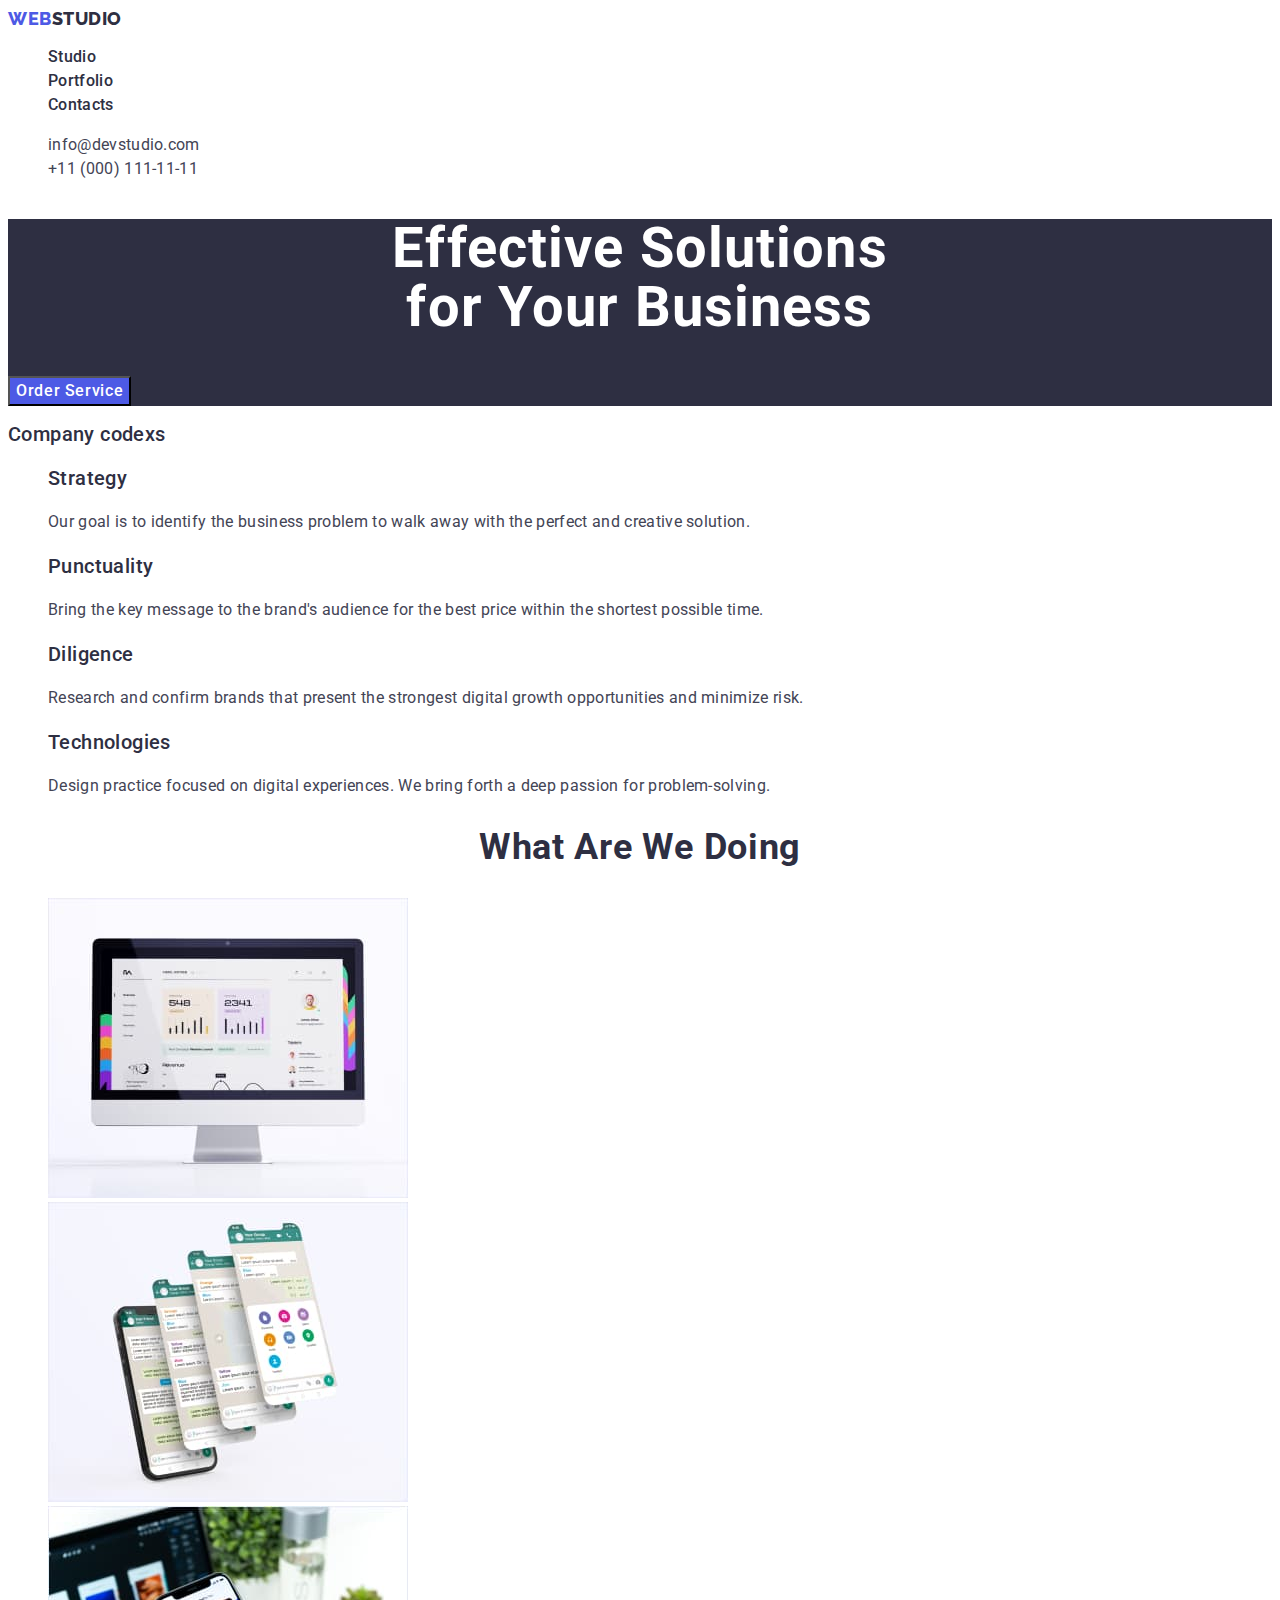
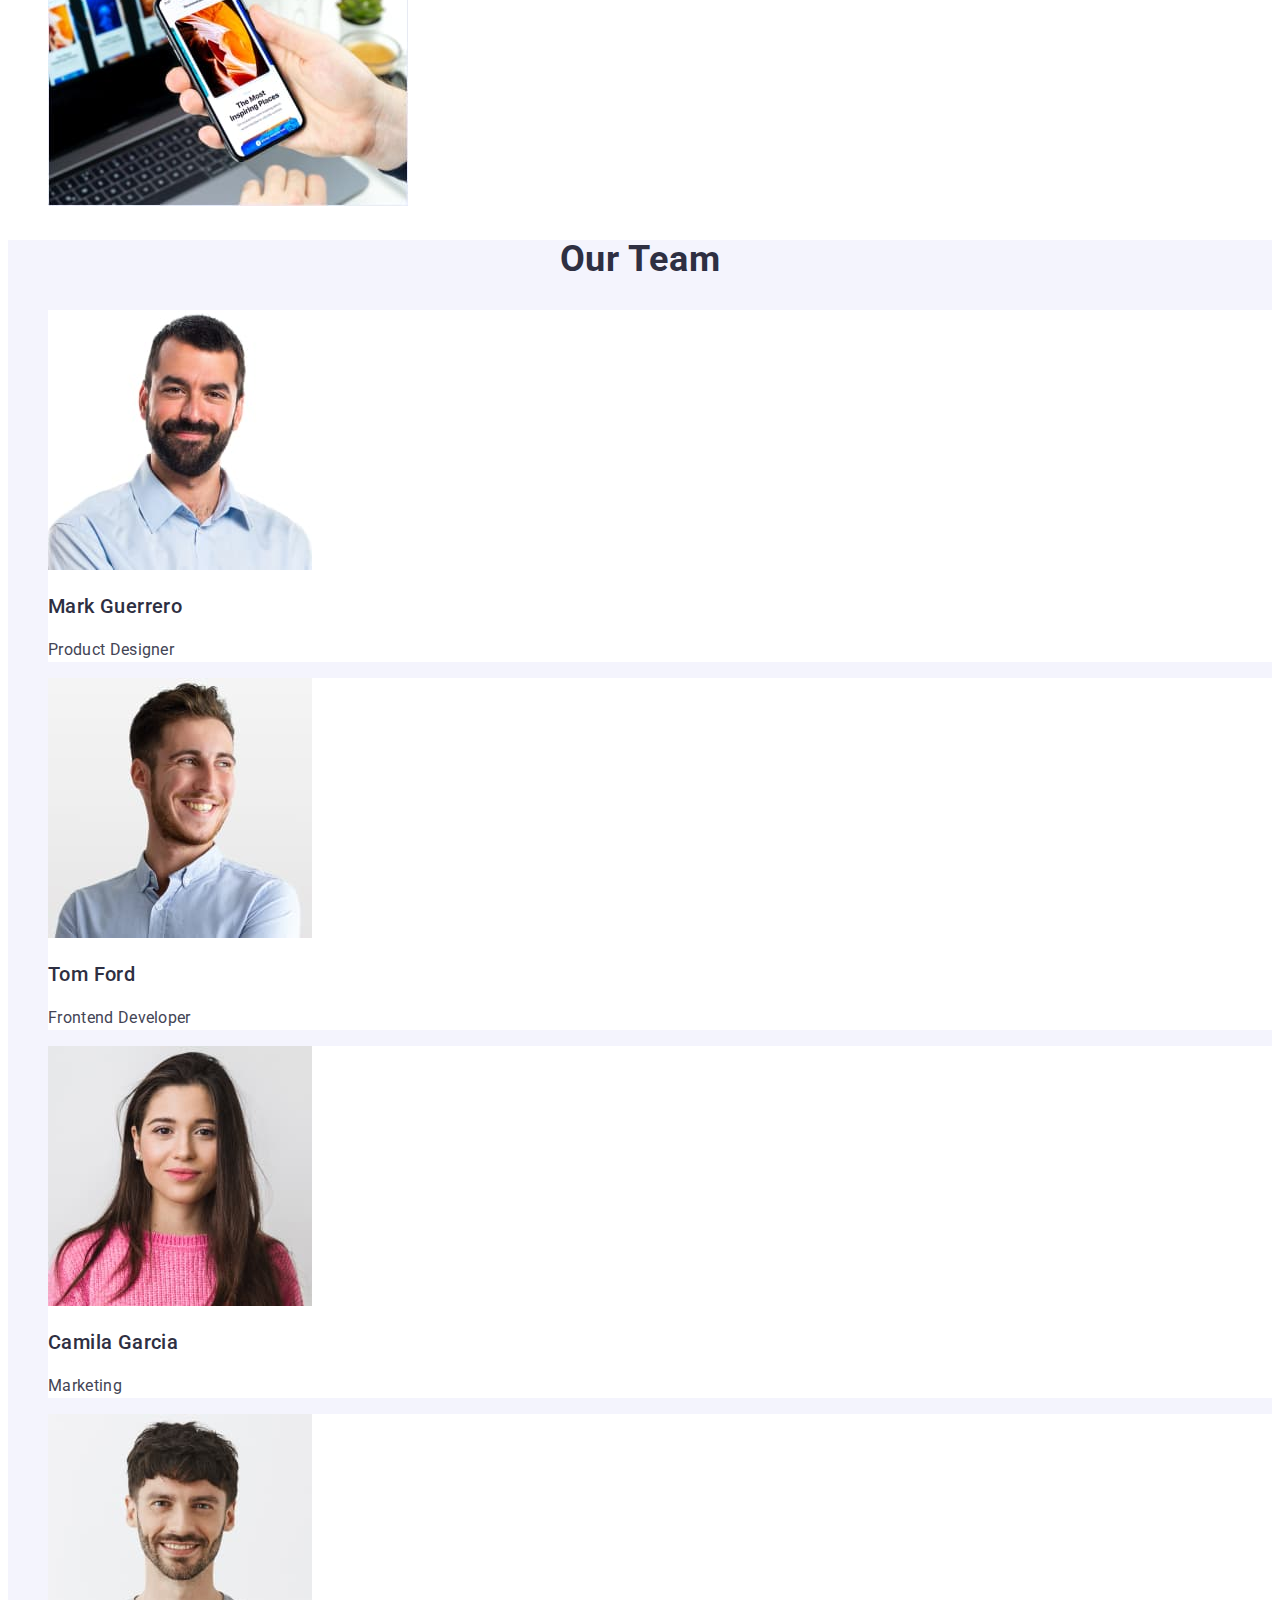
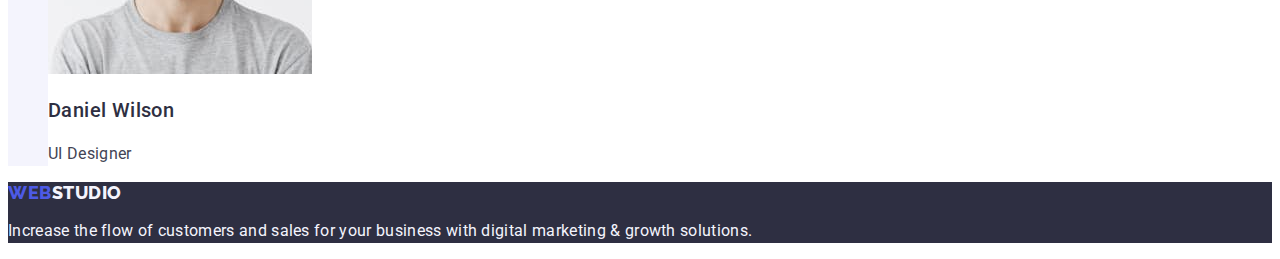
<file: index.html>
<!DOCTYPE html>
<html lang="en">
<meta charset="UTF-8">
<meta name="viewport" content="width=device-width, initial-scale=1.0">
<link rel="preconnect" href="https://fonts.googleapis.com">
<link rel="preconnect" href="https://fonts.googleapis.com">
<link rel="preconnect" href="https://fonts.gstatic.com" crossorigin>
<link rel="preconnect" href="https://fonts.googleapis.com">
<link rel="preconnect" href="https://fonts.gstatic.com" crossorigin>
<link
    href="https://fonts.googleapis.com/css2?family=Montserrat:wght@400;700&family=Raleway:wght@800&family=Roboto:wght@400;500;700;900&display=swap"
    rel="stylesheet">
<link rel="stylesheet" href="./css/styles.css">
<title>WebStudio</title>
</head>

<body>
    <header>
        <!-- Logo,Navigation,Contact -->
        <!-- Navigation -->
        <nav>
            <a href="./index.html" class="text-logo link">Web<span class="text-logo-studio">Studio</span></a>
            <ul class="list">
                <li><a href="./index.html" class="navigationpanel link">Studio</a></li>
                <li><a href="./portfolio.html" class="navigationpanel link">Portfolio</a></li>
                <li><a href="" class="navigationpanel link">Contacts</a></li>
            </ul>
        </nav>

        <address class="styless-address">
            <ul class="list">
                <li><a href="mailto:info@devstudio.com" class="contact-date link">info@devstudio.com</a></li>
                <li><a href="tel:+110001111111" class="contact-date link">+11 (000) 111-11-11</a></li>
            </ul>
        </address>


    </header>
    <main>
        <!-- 1 -->
        <section class="intro">
            <!-- заголовок сайту -->
            <h1 class="text-intro">Effective Solutions <br>
                for Your Business</h1>
            <!-- Кнопка на сайті -->
            <button type="button" class="button-home">Order Service</button>
        </section>

        <!-- Опис політики компанії 2-->
        <section>
            <h2 class="company-codexs-h">Company codexs</h2>
            <ul class="list">
                <li>
                    <h3 class="strategi-text">Strategy</h3>
                    <p class="strategi-description">
                        Our goal is to identify the business
                        problem to walk away with the perfect and creative solution.
                    </p>
                </li>
                <li>
                    <h3 class="strategi-text">Punctuality</h3>
                    <p class="strategi-description">
                        Bring the key message to the brand's audience for the best price within the shortest possible
                        time.
                    </p>
                </li>
                <li>
                    <h3 class="strategi-text">Diligence</h3>
                    <p class="strategi-description">
                        Research and confirm brands that present the strongest digital growth opportunities and minimize
                        risk.
                    </p>
                </li>
                <li>
                    <h3 class="strategi-text">Technologies</h3>
                    <p class="strategi-description">
                        Design practice focused on digital experiences. We bring forth a deep passion for
                        problem-solving.
                    </p>
                </li>

            </ul>
        </section>

        <!-- Зображення робочих процесів компанії 3-->
        <section>
            <h2 class="section-h">What are we doing</h2>
            <ul class="list">
                <li><img src="./images/mainpage/laptop_screen_image.jpg" alt="Laptop_screen_image" width="360"
                        height="300">
                </li>
                <li><img src="./images/mainpage/program_in_smartphon_image.jpg" alt="Program_in_smartphon_image"
                        width="360" height="300"></li>
                <li><img src="./images/mainpage/work_in_laptop_and_mobile_image.jpg"
                        alt="Work_in_laptop_and_mobile_image" width="360" height="300"></li>
            </ul>
        </section>

        <!-- Команда вебстудії 4-->
        <section class="section-my-tim">
            <h2 class="section-my-tim-h">Our Team</h2>
            <ul class="list">
                <li class="li-first">
                    <img src="./images/mainpage/photo_mark_guerrero.jpg" alt="Photo_Mark_Guerrero" width="264"
                        height="260">
                    <h3 class="strategi-text">Mark Guerrero</h3>
                    <p class="strategi-description">Product Designer</p>
                </li>
                <li class="li-first">
                    <img src="./images/mainpage/photo_tom_ford.jpg" alt="Photo_Tom_Ford" width="264" height="260">
                    <h3 class="strategi-text">Tom Ford</h3>
                    <p class="strategi-description">Frontend Developer</p>
                </li>
                <li class="li-first">
                    <img src="./images/mainpage/photo_camila_garcia.jpg" alt="Photo_Camila_Garcia" width="264"
                        height="260">
                    <h3 class="strategi-text">Camila Garcia</h3>
                    <p class="strategi-description">Marketing</p>
                </li>
                <li class="li-first">
                    <img src="./images/mainpage/photo_daniel_wilson.jpg" alt="Photo_Daniel_Wilson" width="264"
                        height="260">
                    <h3 class="strategi-text">Daniel Wilson</h3>
                    <p class="strategi-description">UI Designer</p>
                </li>
            </ul>
        </section>
    </main>

    <footer class="footer-index">
        <!-- Logo -->
        <a href="./index.html" class="text-logo link">Web<span class="text-logo-footer">Studio</span></a>
        <p class="p-footer-intro">
            Increase the flow of customers and
            sales for your business with digital
            marketing & growth solutions.
        </p>
    </footer>

</body>

</html>
</file>
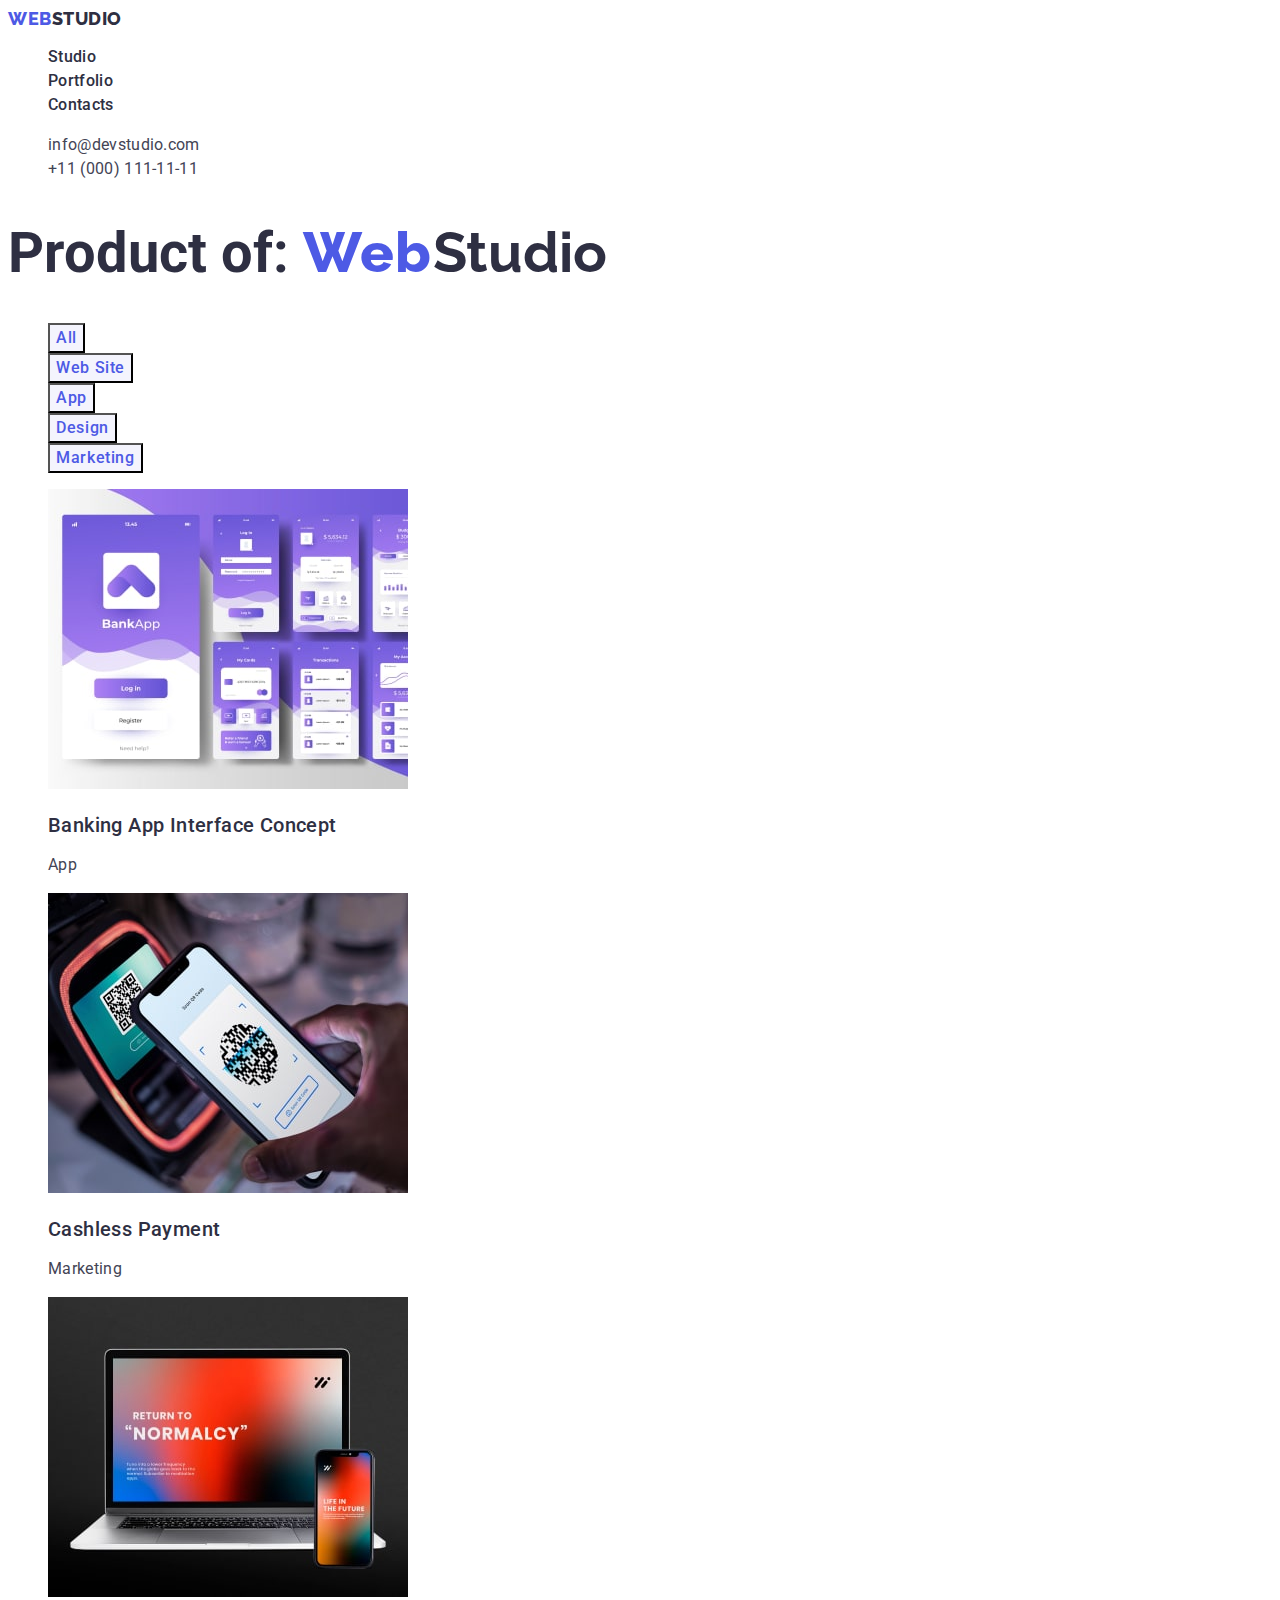
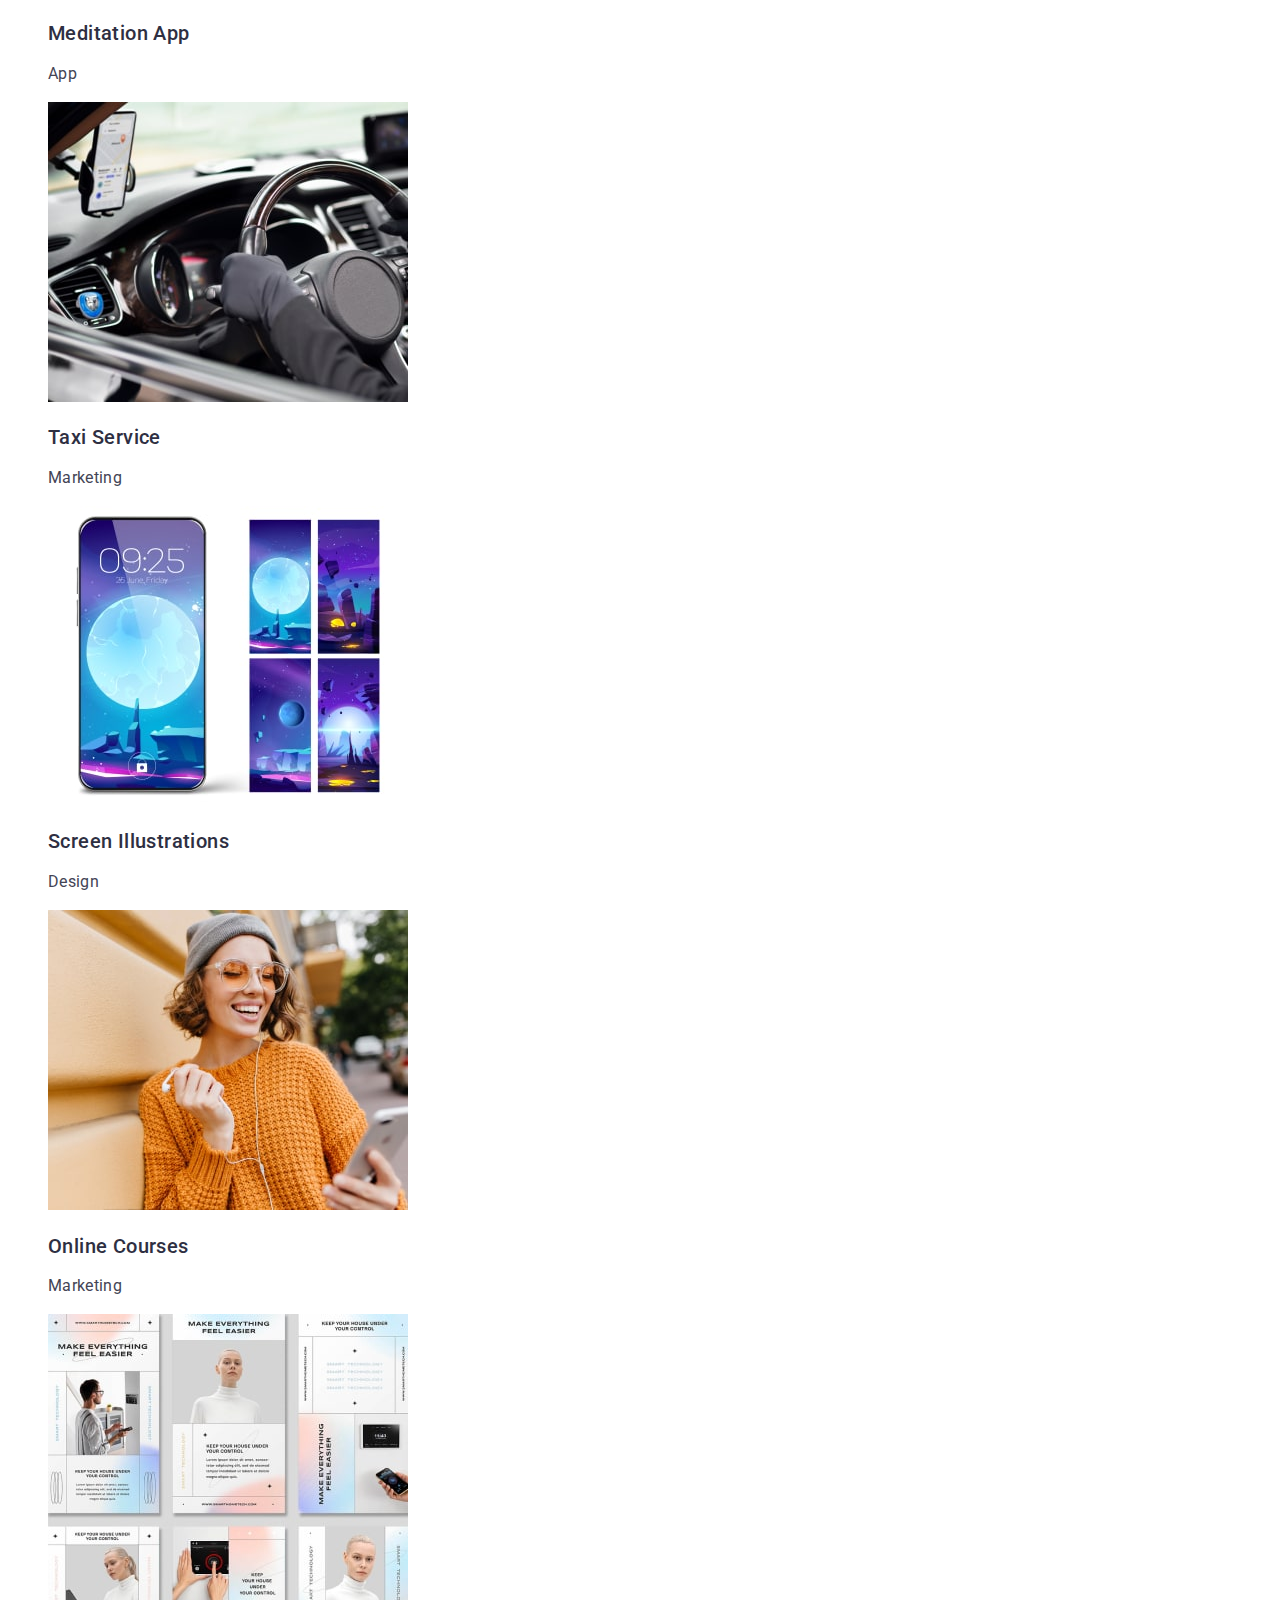
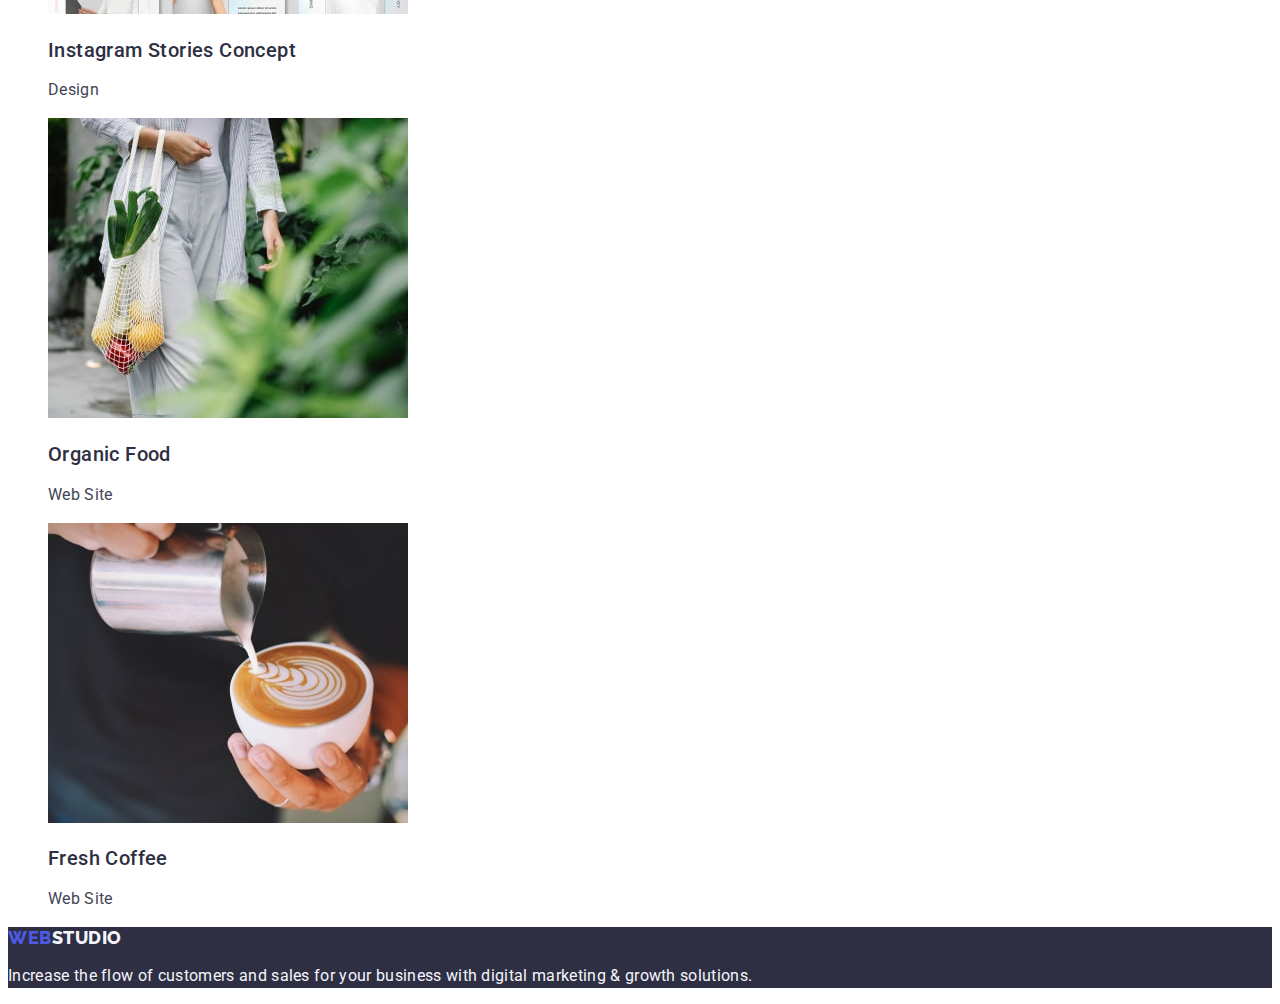
<file: portfolio.html>
<!DOCTYPE html>
<html lang="en">

<head>
    <meta charset="UTF-8">
    <meta name="viewport" content="width=device-width, initial-scale=1.0">
    <link rel="preconnect" href="https://fonts.googleapis.com">
    <link rel="preconnect" href="https://fonts.googleapis.com">
    <link rel="preconnect" href="https://fonts.gstatic.com" crossorigin>
    <link rel="preconnect" href="https://fonts.googleapis.com">
    <link rel="preconnect" href="https://fonts.gstatic.com" crossorigin>
    <link
        href="https://fonts.googleapis.com/css2?family=Montserrat:wght@400;700&family=Raleway:wght@800&family=Roboto:wght@400;500;700;900&display=swap"
        rel="stylesheet">
    <link rel="stylesheet" href="./css/styles.css">
    <title>Poportfolio</title>
</head>

<body>
    <header>
        <!-- Logo,Navigation,Contact -->
        <!-- Navigation -->
        <nav>
            <a href="./index.html" class="text-logo link">Web<span class="text-logo-studio">Studio</span></a>
            <ul class="list">
                <li><a href="./index.html" class="navigationpanel link">Studio</a></li>
                <li><a href="./portfolio.html" class="navigationpanel link">Portfolio</a></li>
                <li><a href="" class="navigationpanel link">Contacts</a></li>
            </ul>
        </nav>
        <!-- Contact -->
        <address class="styless-address">
            <ul class="list">
                <li><a href="mailto:info@devstudio.com" class="contact-date link">info@devstudio.com</a></li>
                <li><a href="tel:+110001111111" class="contact-date link">+11 (000) 111-11-11</a></li>
            </ul>
        </address>


    </header>
    <main>

        <section class="button-filter">
            <h1 class="h1-portfolio">Product of: <span class="text-logo">Web</span><span
                    class="text-logo-studio">Studio</span></h1>
            <ul class="list">
                <li><button type="button" class="boton-tail">All</button></li>
                <li><button type="button" class="boton-tail">Web Site</button></li>
                <li><button type="button" class="boton-tail">App</button></li>
                <li><button type="button" class="boton-tail">Design</button></li>
                <li><button type="button" class="boton-tail">Marketing</button></li>
            </ul>
            <!-- Row 1 -->
            <ul class="list">
                <li>
                    <a class="link">
                        <img src="./images/portfolio/row11.jpg" alt="Banking App Interface Concept Image" width="360"
                            height="300">

                        <h2 class="company-codexs-h">Banking App Interface Concept</h2>
                        <p class="strategi-description">App</p>
                    </a>

                </li>
                <li>
                    <a class="link"><img src="./images/portfolio/row12.jpg" alt="Cashless Payment Image" width="360"
                            height="300">
                        <h2 class="company-codexs-h">Cashless Payment</h2>
                        <p class="strategi-description">Marketing</p>
                    </a>
                </li>
                <li>
                    <a class="link"><img src="./images/portfolio/row13.jpg" alt="Meditation App Image" width="360"
                            height="300">
                        <h2 class="company-codexs-h">Meditation App</h2>
                        <p class="strategi-description">App</p>
                    </a>
                </li>
                <li>
                    <a class="link"><img src="./images/portfolio/row21.jpg" alt="Taxi Service Image" width="360"
                            height="300">
                        <h2 class="company-codexs-h">Taxi Service</h2>
                        <p class="strategi-description">Marketing</p>
                    </a>
                </li>
                <li>
                    <a class="link"><img src="./images/portfolio/row22.jpg" alt="Screen Illustrations Image" width="360"
                            height="300">
                        <h2 class="company-codexs-h">Screen Illustrations</h2>
                        <p class="strategi-description">Design</p>
                    </a>
                </li>
                <li>
                    <a class="link"><img src="./images/portfolio/row23.jpg" alt="Online Courses Image" width="360"
                            height="300">
                        <h2 class="company-codexs-h">Online Courses</h2>
                        <p class="strategi-description">Marketing</p>
                    </a>
                </li>
                <li>
                    <a class="link"><img src="./images/portfolio/row31.jpg" alt="Instagram Stories Concept Image"
                            width="360" height="300">
                        <h2 class="company-codexs-h">Instagram Stories Concept</h2>
                        <p class="strategi-description">Design</p>
                    </a>
                </li>
                <li>
                    <a class="link"><img src="./images/portfolio/row32.jpg" alt="Organic Food Image" width="360"
                            height="300">
                        <h2 class="company-codexs-h">Organic Food</h2>
                        <p class="strategi-description">Web Site</p>
                    </a>
                </li>
                <li>
                    <a class="link"><img src="./images/portfolio/row33.jpg" alt="Fresh Coffee Image" width="360"
                            height="300">
                        <h2 class="company-codexs-h">Fresh Coffee</h2>
                        <p class="strategi-description">Web Site</p>
                    </a>
                </li>
            </ul>
        </section>

    </main>

    <footer class="footer-index">
        <!-- Logo -->
        <a href="./index.html" class="text-logo link">Web<span class="text-logo-footer">Studio</span></a>
        <p class="p-footer-intro">
            Increase the flow of customers and
            sales for your business with digital
            marketing & growth solutions.
        </p>
    </footer>
</body>

</html>
</file>
<file: css/styles.css>
:root{
  --color-hover: #404bbf;
  --color-of-txt-one: #434455;
  --color-of-background-one: #ffffff;
  --color-of-txt-two: #2e2f42;
  --color-of-background-two:#f4f4fd;
  --color-of-background-thre: #4d5ae5;
}
/* Body */
body {
  color: var( --color-of-txt-one);
  font-family: "Roboto", sans-serif;
  background-color: var(--color-of-background-one);
}
button {
  cursor: pointer;
  background-color: var(--color-of-background-thre);
  font-family: "Roboto", sans-serif;
  font-size: 16px;
  font-weight: 500;
  line-height: 1.5;
  letter-spacing: 0.02em;
  color: var(--color-of-txt-one);
}

.link {
  text-decoration: none;
  line-height: 1.5;
  letter-spacing: 0.02em;
}
.list {
  list-style: none;
  color: var(--color-of-txt-one);
}
.link:hover,
.link:focus {
  color: var(--color-hover);
}
button:hover,
button:focus {
  background-color: var(--color-hover);
  color: var(--color-of-background-one);
}

/* Лого */
.text-logo,
.text-logo:hover,
.text-logo:focus {
  color: var(--color-of-background-thre);
  font-family: "Raleway", sans-serif;
  text-transform: uppercase;
  text-decoration: none;
  font-weight: 800;
  font-size: 18px;
  line-height: 1.1;
  letter-spacing: 0.51px;
  line-height: 1.17;
  letter-spacing: 0.03em;
}
.text-logo-studio,
.text-logo-studio:hover,
.text-logo-studio:focus {
  color: var(--color-of-txt-two);
  font-family: "Raleway", sans-serif;
}
.text-logo-footer {
  color: var(--color-of-background-two);
}
/* Навігація по сайту */
.navigationpanel {
  text-decoration: none;
  color: var(--color-of-txt-two);
  font-weight: 500;
  font-size: 16px;
}
.styless-address {
  font-style: normal;
}
/* Контактні дані */
.contact-date {
  color: var( --color-of-txt-one);
  text-decoration: none;
  font-size: 16px;
  line-height: 1.5;
  letter-spacing: 0.32px;
}

/* Section 1 */
.button-home{
  letter-spacing: 0.04em;
  color: var(--color-of-background-one);
}
.text-intro {
  font-size: 56px;
  line-height: 1.07;
  text-align: center;
  letter-spacing: 0.02em;
  color: var(--color-of-background-one);
}
.intro {
  background-color: var(--color-of-txt-two);
}
.h1-portfolio {
  color: var( --color-of-txt-two);
  font-size: 56px;
}
.h1-portfolio .text-logo,
.h1-portfolio .text-logo-studio {
  font-size: 56px;
  text-transform: none;
}
/* Section 2 */
.company-codexs-h {
  font-weight: 500;
  font-size: 20px;
  line-height: 1.2;
  letter-spacing: 0.02em;
  color: var(--color-of-txt-two);
}
.strategi-text {
  font-weight: 500;
  font-size: 20px;
  line-height: 1.2;
  letter-spacing: 0.02em;
  color: var(--color-of-txt-two);
}
.strategi-description {
  font-size: 16px;
  line-height: 1.5;
  letter-spacing: 0.02em;
  color: var(--color-of-txt-one);
}
/* Section 3 */
.section-h {
  font-size: 36px;
  line-height: 1.11;
  text-align: center;
  letter-spacing: 0.02em;
  text-transform: capitalize;
  color: var(--color-of-txt-two);
}
/* Section 4 */
.section-my-tim {
  background-color: var(--color-of-background-two);
}
.section-my-tim-h {
  font-size: 36px;
  line-height: 1.11;
  text-align: center;
  letter-spacing: 0.02em;
  text-transform: capitalize;
  color: var(--color-of-txt-two);
}
.section-my-tim-h3 {
  font-size: 36px;
  line-height: 1.11;
  text-align: center;
  letter-spacing: 0.02em;
  text-transform: capitalize;
  color: var(--color-of-txt-two);
}
.li-first{
  background-color: var(--color-of-background-one);
}
/* Foter */
.footer-index {
  background-color: var(--color-of-txt-two);
}
.p-footer-intro {
  line-height: 1.5;
  color: var(--color-of-background-two);
  letter-spacing: 0.02em;
}
/* Portfolio-main */
.boton-tail {
  font-family: "Roboto", sans-serif;
  font-weight: 500;
  font-size: 16px;
  line-height: 1.5;
  letter-spacing: 0.04em;
  color: var(--color-of-background-thre);
  background-color: var(--color-of-background-two);
}
</file>
